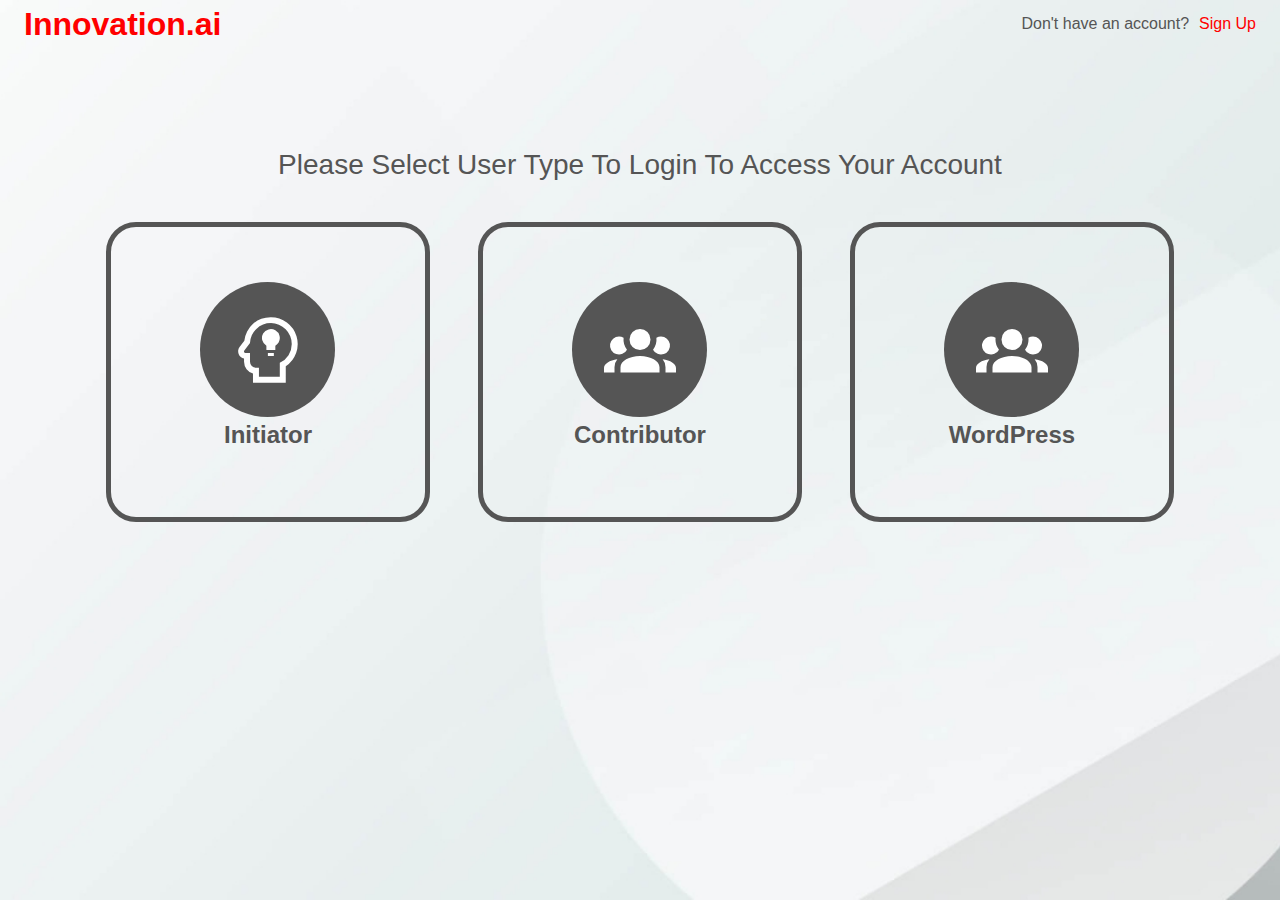
<file: login.html>
<!DOCTYPE html>
<html lang="en">

<head>

    <meta charset="utf-8">
    <meta http-equiv="X-UA-Compatible" content="IE=edge">
    <meta name="viewport" content="width=device-width, initial-scale=1, shrink-to-fit=no">
    <meta name="description" content="">
    <meta name="author" content="">

    <title>SB Admin 2 - Login</title>

    <!-- Custom fonts for this template-->
    <link href="vendor/fontawesome-free/css/all.min.css" rel="stylesheet" type="text/css">
    <!-- Custom styles for this template-->

    <link href="css/login.css" rel="stylesheet">
    <link rel="stylesheet" href="css/common.css">
    <link rel="stylesheet" href="css/animations.css">
    <link href="css/sb-admin-2.min.css" rel="stylesheet">

</head>

<body class="login-bg">

    <header>
        <div class="container-fluid">
            <div class="row align-items-center justify-content-between">
                <div class="col-md-6">
                    <div class="logo">
                        Innovation.ai
                    </div>

                </div>
                <div class="col-md-6">

                    <div class="contact d-flex justify-content-end">

                        <span>Don't have an account?</span> <a href="#"> Sign Up</a>
                    </div>
                </div>
            </div>
        </div>
    </header>

    <div class="container">


        <div class="row">
            <div class="col-lg-12">
                <div class="type-of-login">
                    <h3>Please Select User Type To Login To Access Your Account</h3>
                </div>
            </div>
            <div class="col-md-4 px-md-4 position-relative">

                <!-- select single -->
                <div class="trim-select">
                    <div class="icon-box">
                        <svg xmlns="http://www.w3.org/2000/svg" width="72" height="72" viewBox="0 0 72 72">
                            <g id="MDI_head-lightbulb-outline" data-name="MDI / head-lightbulb-outline"
                                transform="translate(0.185 0.185)">
                                <rect id="Boundary" width="72" height="72" transform="translate(-0.185 -0.185)"
                                    fill="#fff" opacity="0" />
                                <path id="Path_head-lightbulb-outline" data-name="Path / head-lightbulb-outline"
                                    d="M34.739,6.96A20.733,20.733,0,0,1,55.6,27.821,20.472,20.472,0,0,1,43.68,46.6V60.6H22.819v-8.94h-2.98a5.978,5.978,0,0,1-5.96-5.96v-8.94H9.408c-1.192,0-2.086-1.49-1.192-2.384l5.662-7.45A20.743,20.743,0,0,1,34.739,6.96m0-5.96A26.512,26.512,0,0,0,8.216,24.543L3.448,30.8a7.425,7.425,0,0,0,4.47,11.623V45.7a12.155,12.155,0,0,0,8.94,11.623v9.238H49.64V50.172A26.854,26.854,0,0,0,34.739,1m2.98,38.742h-5.96v-2.98h5.96v2.98m4.768-13.411a11.438,11.438,0,0,1-3.278,3.278v4.172h-8.94V29.609a9.124,9.124,0,0,1-3.278-12.219,8.945,8.945,0,0,1,15.5,8.94Z"
                                    transform="translate(3.939 1.98)" fill="#fff" />
                            </g>
                        </svg>
                    </div>
                    <label for="">Initiator</label>
                </div>
            </div>

            <div class="col-md-4 px-md-4 position-relative">

                <!-- select single -->
                <div class="trim-select wow slideInLeft" data-wow-duration="2s" data-wow-delay="5s">

                    <div class="icon-box">
                        <svg id="MDI_account-group" data-name="MDI / account-group" xmlns="http://www.w3.org/2000/svg"
                            width="72" height="72" viewBox="0 0 72 72">
                            <g id="Boundary" fill="#fff" stroke="rgba(0,0,0,0)" stroke-width="1" opacity="0">
                                <rect width="72" height="72" stroke="none" />
                                <rect x="0.5" y="0.5" width="71" height="71" fill="none" />
                            </g>
                            <path id="Path_account-group" data-name="Path / account-group"
                                d="M36,5.5A10.5,10.5,0,1,1,25.5,16,10.5,10.5,0,0,1,36,5.5M15,13a8.856,8.856,0,0,1,4.59,1.26,16.608,16.608,0,0,0,3.39,11.88A9,9,0,1,1,15,13m42,0a9,9,0,1,1-7.98,13.14,16.608,16.608,0,0,0,3.39-11.88A8.856,8.856,0,0,1,57,13M16.5,43.75c0-6.21,8.73-11.25,19.5-11.25s19.5,5.04,19.5,11.25V49h-39V43.75M0,49V44.5c0-4.17,5.67-7.68,13.35-8.7a12.132,12.132,0,0,0-2.85,7.95V49H0m72,0H61.5V43.75a12.132,12.132,0,0,0-2.85-7.95C66.33,36.82,72,40.33,72,44.5Z"
                                transform="translate(0 9.5)" fill="#fff" />
                        </svg>
                    </div>
                    <label for="">Contributor</label>
                </div>
            </div>

            <div class="col-md-4 px-md-4 position-relative">

                <!-- select single -->
                <div class="trim-select">

                    <div class="icon-box">
                        <svg id="MDI_account-group" data-name="MDI / account-group" xmlns="http://www.w3.org/2000/svg"
                            width="72" height="72" viewBox="0 0 72 72">
                            <g id="Boundary" fill="#fff" stroke="rgba(0,0,0,0)" stroke-width="1" opacity="0">
                                <rect width="72" height="72" stroke="none" />
                                <rect x="0.5" y="0.5" width="71" height="71" fill="none" />
                            </g>
                            <path id="Path_account-group" data-name="Path / account-group"
                                d="M36,5.5A10.5,10.5,0,1,1,25.5,16,10.5,10.5,0,0,1,36,5.5M15,13a8.856,8.856,0,0,1,4.59,1.26,16.608,16.608,0,0,0,3.39,11.88A9,9,0,1,1,15,13m42,0a9,9,0,1,1-7.98,13.14,16.608,16.608,0,0,0,3.39-11.88A8.856,8.856,0,0,1,57,13M16.5,43.75c0-6.21,8.73-11.25,19.5-11.25s19.5,5.04,19.5,11.25V49h-39V43.75M0,49V44.5c0-4.17,5.67-7.68,13.35-8.7a12.132,12.132,0,0,0-2.85,7.95V49H0m72,0H61.5V43.75a12.132,12.132,0,0,0-2.85-7.95C66.33,36.82,72,40.33,72,44.5Z"
                                transform="translate(0 9.5)" fill="#fff" />
                        </svg>
                    </div>
                    <label for="">WordPress</label>
                </div>
            </div>

        </div>




    </div>



    <!-- Bootstrap core JavaScript-->
    <script src="vendor/jquery/jquery.min.js"></script>
    <script src="vendor/bootstrap/js/bootstrap.bundle.min.js"></script>
    <script src="js/wow.min.js"></script>

    <!-- Core plugin JavaScript-->
    <script src="vendor/jquery-easing/jquery.easing.min.js"></script>

    <!-- Custom scripts for all pages-->
    <script src="js/custome.js"></script>

    <script>
        new WOW().init();
        </script>

</body>

</html>
</file>
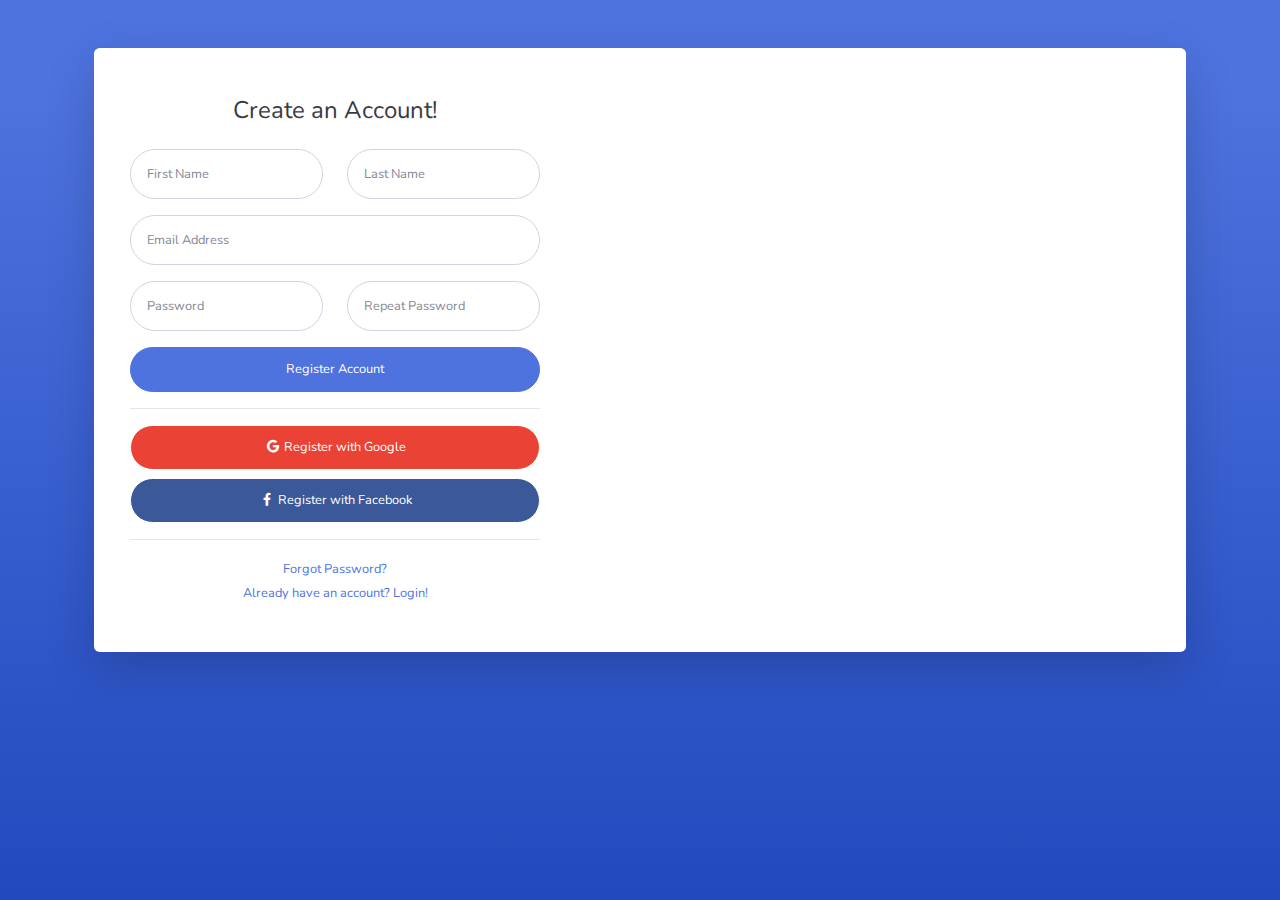
<file: register.html>
<!DOCTYPE html>
<html lang="en">

<head>

    <meta charset="utf-8">
    <meta http-equiv="X-UA-Compatible" content="IE=edge">
    <meta name="viewport" content="width=device-width, initial-scale=1, shrink-to-fit=no">
    <meta name="description" content="">
    <meta name="author" content="">

    <title>SB Admin 2 - Register</title>

    <!-- Custom fonts for this template-->
    <link href="vendor/fontawesome-free/css/all.min.css" rel="stylesheet" type="text/css">
    <link
        href="https://fonts.googleapis.com/css?family=Nunito:200,200i,300,300i,400,400i,600,600i,700,700i,800,800i,900,900i"
        rel="stylesheet">

    <!-- Custom styles for this template-->
    <link href="css/sb-admin-2.min.css" rel="stylesheet">

</head>

<body class="bg-gradient-primary">

    <div class="container">

        <div class="card o-hidden border-0 shadow-lg my-5">
            <div class="card-body p-0">
                <!-- Nested Row within Card Body -->
                <div class="row">
                    <!-- <div class="col-lg-5 d-none d-lg-block bg-register-image"></div>
                    <div class="col-lg-7"> -->
                        <div class="p-5">
                            <div class="text-center">
                                <h1 class="h4 text-gray-900 mb-4">Create an Account!</h1>
                            </div>
                            <form class="user">
                                <div class="form-group row">
                                    <div class="col-sm-6 mb-3 mb-sm-0">
                                        <input type="text" class="form-control form-control-user" id="exampleFirstName"
                                            placeholder="First Name">
                                    </div>
                                    <div class="col-sm-6">
                                        <input type="text" class="form-control form-control-user" id="exampleLastName"
                                            placeholder="Last Name">
                                    </div>
                                </div>
                                <div class="form-group">
                                    <input type="email" class="form-control form-control-user" id="exampleInputEmail"
                                        placeholder="Email Address">
                                </div>
                                <div class="form-group row">
                                    <div class="col-sm-6 mb-3 mb-sm-0">
                                        <input type="password" class="form-control form-control-user"
                                            id="exampleInputPassword" placeholder="Password">
                                    </div>
                                    <div class="col-sm-6">
                                        <input type="password" class="form-control form-control-user"
                                            id="exampleRepeatPassword" placeholder="Repeat Password">
                                    </div>
                                </div>
                                <a href="login.html" class="btn btn-primary btn-user btn-block">
                                    Register Account
                                </a>
                                <hr>
                                <a href="index.html" class="btn btn-google btn-user btn-block">
                                    <i class="fab fa-google fa-fw"></i> Register with Google
                                </a>
                                <a href="index.html" class="btn btn-facebook btn-user btn-block">
                                    <i class="fab fa-facebook-f fa-fw"></i> Register with Facebook
                                </a>
                            </form>
                            <hr>
                            <div class="text-center">
                                <a class="small" href="forgot-password.html">Forgot Password?</a>
                            </div>
                            <div class="text-center">
                                <a class="small" href="login.html">Already have an account? Login!</a>
                            </div>
                        </div>
                    </div>
                </div>
            </div>
        </div>

    </div>

    <!-- Bootstrap core JavaScript-->
    <script src="vendor/jquery/jquery.min.js"></script>
    <script src="vendor/bootstrap/js/bootstrap.bundle.min.js"></script>

    <!-- Core plugin JavaScript-->
    <script src="vendor/jquery-easing/jquery.easing.min.js"></script>

    <!-- Custom scripts for all pages-->
    <script src="js/custome.js"></script>

</body>

</html>
</file>
<file: css/login.css>
.login-bg {
    background-color: #4e73df;
    background-image:url(../img/bg.jpg);
    background-size: cover;
    background-repeat: no-repeat;
}

header {
    display: flex;
    flex-wrap: wrap;
    justify-content: space-between;
    align-items: center;
}

.logo {
    font-size: 32px;
    color: #ff0000;
    font-weight: bold;
}

.logo img {
    margin-right: 6px;
}

.contact {
    display: flex;
    flex-wrap: wrap;
    align-content: center;
}

.contact a{
    color: #ff0000;
}

.contact i {
    border-radius: 50%;
    background-color: rgb(245, 249, 250);
    width: 54px;
    height: 54px;
    display: grid;
    place-content: center;
    color: var(--primary-color);
}

.contact span{
    color: #555;
    padding-right: 10px;
}

.contact_detail {
    margin-right: 30px;
    margin-left: 25px;
}

.trim-select {
    width: 100%;
    height: 300px;
    border:5px solid #555;
    border-radius: 30px;
    display: flex;    
    position: relative;
    transition: 1s ease-in-out;
    margin-bottom: 20px;
    transform: translateX(0);
    align-items: center;
    justify-content: center;
    flex-direction: column;
    cursor: pointer;
}

.trim-select:hover{
    border: 5px solid #ff0000;
}

.trim-select:hover label{
    color: #ff0000;
}

.trim-select:hover .icon-box{
    background-color: #ff0000;
}

.trim-select label {
    font-size: 24px;
    color:#555;
    font-weight: bold;
    pointer-events: none;
}

.icon-box {
    width: 135px;
    height: 135px;
    background-color: #555;
    border-radius: 100px;
    display: flex;
    align-items: center;
    justify-content: center;
}

.icon-box svg{
    width: 72px;

}

.type-of-login {
    font-size: 45px;
    color: #555;
    margin-bottom: 40px;
    line-height: 1.3;
    text-align: center;
    margin-top: 100px;
}

.type-of-login h4{
    font-size: 32px;
    color: #555;
    font-weight: 700;
}

.range-box{
    margin-bottom: 10px;
}
</file>
<file: css/common.css>
html {

    line-height: 1.15;
    -webkit-text-size-adjust: 100%;
    -webkit-tap-highlight-color: transparent
}

article,
aside,
figcaption,
figure,
footer,
header,
hgroup,
main,
nav,
section {
    display: block
}

body {
    margin: 0;
    font-family: 'Lato', sans-serif;
    font-size: 14px;
    font-weight: 400;
    line-height: 1.5;
    color: #555;
    text-align: left;
    background-color: #f5f7fa;
}

.h1,
.h2,
.h3,
.h4,
.h5,
.h6,
h1,
h2,
h3,
h4,
h5,
h6 {
    margin-bottom: 0.5rem;
    font-weight: 400;
    line-height: 1.2;
}

.select-options-parameters {
    width: 100%;
}

/* .page-wrapper {
    position: relative;
}

 .page-header {
    margin-left: 252px;
    width: calc(100% - 252px);
} */

.add-key-point {
    background-color: #F1F1F1;
    border-radius: 6px;
    padding: 15px;
    margin-bottom: 5px;
}

.scroll-to-top {
    position: fixed;
    right: 1rem;
    bottom: 1rem;
    display: none;
    width: 40px;
    height: 40px;
    text-align: center;
    color: #fff;
    background: #6f7bd9;
    line-height: 40px;
}

.scroll-to-top:hover {
    color: #fff;
}

.scroll-to-top i {
    font-weight: 800;
}

.rounded {
    border-radius: 0.35rem !important;
}

.add-button {
    display: flex;
}


.delete-row {
    border: 1px solid #ccc;
}

.form-select,
.form-control {
    font-size: 12px;
    color: #555;
    font-weight: 400;
}

.height-100 {
    height: 100px;
}

.editableTable {
    font-size: 12px;
}

.editableTable .dropdown-toggle::after {
    display: inline-block;
    margin-left: 0;
    vertical-align: 0;
    content: "";
    border-top: 0;
    border-right: 0;
    border-bottom: 0;
    border-left: 0;
}

/* .editableTable .dropdown {
    text-align: center;
} */

.editableTable .dropdown i {
    color: #555;
    padding-right: 5px;
}

.flex-switch-check .form-check {
    min-height: 0;
}

.editableTable .dropdown,
.editableTable .dropdown .dropdown-menu .dropdown-item {
    cursor: pointer;
    font-size: 12px;
}

.flex-switch-check .form-switch .form-check-input {
    width: 40px;
    height: 20px;
    border: 1px solid #ccc;
}

.flex-switch-check .form-switch .form-check-input:checked {
    height: 20px;
    background-color: #0ab339;
    border-color: #0ab339;
}

.flex-switch-check .form-check-input:focus {
    border-color: unset;
    box-shadow: unset;
}

input::-webkit-outer-spin-button,
input::-webkit-inner-spin-button {
    -webkit-appearance: none;
    margin: 0;
}

.tab-content .enter-value input[type="number"] {
    height: 25px;
    width: 60px;
}

.tab-content .Select-Parameters .form-group {
    margin-bottom: 0;
}

.tab-content .description p {
    max-width: 300px;
    overflow: hidden;
    text-overflow: ellipsis;
    white-space: nowrap;
    margin-bottom: 0;
}

.tab-content .description .info-text {
    display: inline-flex;
}

.tab-content .description .info-text span {
    cursor: pointer;
}

.select-parameters-model .modal-dialog p {
    font-size: 14px;
    color: #555;
}

.accordion-button:not(.collapsed) {
    color: #555;
    background-color: #f5f5f5;
}

.accordion-button {
    padding: 10px 15px;
    color: #555;
    font-size: 14px;
    font-weight: 500;
}

.accordion-body {
    padding: 10px 15px;
}

.accordion-button:hover {
    background-color: #f5f5f5;
}

.accordion-button:not(.collapsed)::after {
    background-image: url(../img/accordin-dwon-arrow.svg);
    background-repeat: no-repeat;
    fill: #555;
}

.save-btn,
.delete-btn,
.edit-btn {
    font-size: 12px;
    margin-bottom: 4px;
}

.delete-btn a,
.delete-btn a i {
    color: #ff0000 !important;
}

.save-btn a,
.save-btn a i {
    color: #0ab339 !important;
}

.modal-footer .btn-secondary {
    background-color: #555;
}

.key-filter i {
    color: #fff;
    font-size: 12px;
    cursor: pointer;
}

.key-filter .dropdown-toggle::after {
    border-top: 0;
    border-right: 0;
    border-bottom: 0;
    border-left: 0;
}

.key-filter .dropdown-menu.show {
    padding: 10px;
    border-radius: 0;
    border-left: 2px solid #6f7bd9;
    min-height: 150px;
    overflow-y: scroll;
}

.key-filter .dropdown-menu.show .filter-search {
    font-size: 12px;
    font-weight: normal;
    margin-bottom: 15px;
}

.key-filter .dropdown-menu.show .form-check .form-check-label,
.key-filter .dropdown-menu.show .form-check .form-check-label {
    font-size: 12px;
    font-weight: normal;
}


/* ===== Scrollbar CSS ===== */

.key-filter .dropdown-menu ::-webkit-scrollbar-track {
    -webkit-box-shadow: inset 0 0 6px rgba(0, 0, 0, 0.3);
    background-color: #F5F5F5;
    border-radius: 10px;
}

.key-filter .dropdown-menu ::-webkit-scrollbar {
    width: 10px;
    background-color: #F5F5F5;
}

.key-filter .dropdown-menu ::-webkit-scrollbar-thumb {
    background-color: #555;
    border-radius: 10px;

}


/* ===== Scrollbar CSS ===== */
  /* Firefox */
  * {
    scrollbar-width: auto;
    scrollbar-color: #6f7bd9 #ffffff;
  }

  /* Chrome, Edge, and Safari */
  *::-webkit-scrollbar {
    width: 10px;
  }

  *::-webkit-scrollbar-track {
    background: #ffffff;
  }

  *::-webkit-scrollbar-thumb {
    background-color: #6f7bd9;
    border-radius: 6px;
    border: 3px solid #ffffff;
  }

/*user-information*/

.user-information .dropdown-item,
.user-information .dropdown-item i {
    font-size: 14px;
    color: #555;
}

.user-information .dropdown-item i {
    padding-right: 5px;
    color: #555;
}

.user-information .arrow-up {
    width: 0;
    height: 0;
    border-left: 8px solid transparent;
    border-right: 8px solid transparent;
    border-bottom: 10px solid rgb(255, 255, 255);
    position: absolute;
    right: 11px;
    top: -10px;
}

.sticky {
    position: fixed;
    top: 0;
    width: 100%;
}

.sticky+.content {
    padding-top: 102px;
}


text-xs {
    font-size: .7rem
}

.text-lg {
    font-size: 1.2rem
}

.text-gray-100 {
    color: #f8f9fc !important
}

.text-gray-200 {
    color: #eaecf4 !important
}

.text-gray-300 {
    color: #dddfeb !important
}

.text-gray-400 {
    color: #d1d3e2 !important
}

.text-gray-500 {
    color: #b7b9cc !important
}

.text-gray-600 {
    color: #858796 !important
}

.text-gray-700 {
    color: #6e707e !important
}

.text-gray-800 {
    color: #5a5c69 !important
}

.text-gray-900 {
    color: #3a3b45 !important
}


.global-search i {
    color: #6f7bd9;
    cursor: default;
}

/*Tool Tip*/
/* .tooltip-inner {
    background-color: #2f4fff;
    box-shadow: 0px 0px 4px black;
    opacity: 1 !important;
}
.tooltip.bs-tooltip-right .tooltip-arrow::before {
    border-right-color: #2f4fff !important;
}
.tooltip.bs-tooltip-left .tooltip-arrow::before {
    border-left-color: #2f4fff !important;
}
.tooltip.bs-tooltip-bottom .tooltip-arrow::before {
    border-bottom-color: #2f4fff !important;
}
.tooltip.bs-tooltip-top .tooltip-arrow::before {
    border-top-color: #2f4fff !important;
} */

.row-page-options {
    width: 70px;
}

.range-slide-wrapper {
    width: 75%;
    margin: 0 auto;
}

.range-wrap {
    position: relative;
    margin: 0 auto 30px;
}

.range {
    width: 100%;
}

/* .bubble {
    background: #6f7bd9;
    color: #fff;
    padding: 4px 12px;
    position: absolute;
    border-radius: 6px;
    left: 50%;
    font-size: 12px;
    transform: translateX(-50%);
    margin-top: 21px;
  } */
/* .bubble::after {
    content: "";
    position: absolute;
    width: 2px;
    height: 2px;
    background: #6f7bd9;
    top: -1px;
    left: 47%;
  } */

.range-wrap .form-label {
    font-size: 14px;
    font-family: 'Lato', sans-serif;
}

.page-title h4 {
    margin-bottom: 0;
    color: #555;
    font-size: 18px;
    font-weight: 600;
}

.breadcrumb .home-icon a>svg {
    color: #6f7bd9;
    width: 14px;
}

.breadcrumb .breadcrumb-item {
    font-size: 14px;
}

.breadcrumb-item+.breadcrumb-item {
    padding-left: 5px;
}

.button-wrappr {
    display: flex;
    align-items: center;
    justify-content: center;
    gap: 7px;
}

.button-wrappr svg {
    width: 14px;
    margin-right: 7px;
}


.purple-gradient {
    /* background-color:#6f7bd9; */
    /* background-image: linear-gradient(115deg, #1cb5f2, #8679d1); */
}

/* .gradient-text {
    background-color: #1cb5f2;
    background-image: linear-gradient(115deg, #1cb5f2, #8679d1);
    background-size: 100%;
    background-repeat: repeat;
    -webkit-background-clip: text;
    -webkit-text-fill-color: transparent;
    -moz-background-clip: text;
    -moz-text-fill-color: transparent;
} */



/*Border */

.border-left-primary {
    border-left: 2px solid #6f7bd9;
}

.border-bottom-primary {
    border-bottom: 2px solid #4e73df !important
}

.border-left-secondary {
    border-left: 2px solid #858796 !important
}

.border-bottom-secondary {
    border-bottom: 1px solid #858796 !important
}

.border-left-success {
    border-left: 2px solid #1cc88a !important
}

.border-bottom-success {
    border-bottom: 2px solid #1cc88a !important
}

.border-left-info {
    border-left: 2px solid #6f7bd9 !important
}

.border-bottom-info {
    border-bottom: 2px solid #6f7bd9 !important;
    border-radius: 7px;
}

.border-left-warning {
    border-left: 2px solid #f6c23e !important
}

.border-bottom-warning {
    border-bottom: 2px solid #f6c23e !important
}

.border-left-danger {
    border-left: 2px solid #e74a3b !important
}

.border-bottom-danger {
    border-bottom: 2px solid #e74a3b !important
}

.border-left-light {
    border-left: 2px solid #f8f9fc !important
}

.border-bottom-light {
    border-bottom: 2px solid #f8f9fc !important
}

.border-left-dark {
    border-left: 2px solid #ccc !important
}

.border-bottom-dark {
    border-bottom: 2px solid #5a5c69 !important
}


.path1,
.path2 {
    stroke-dasharray: 104;
    stroke-dashoffset: -71;
    transition: 1s all ease;
}

.cross {
    stroke-dashoffset: 68;
}

.mline {
    stroke-dasharray: 41;
    stroke-dashoffset: -82;
    transition: 1s all ease;
}

.hide {
    stroke-dasharray: 43;
    stroke-dashoffset: 130;
}

.svgburg {
    position: absolute;
    left: 50%;
    top: 50%;
}

.modal-header {
    position: relative;
    background-color: #f8f9fc;
}

.modal-header .modal-title {
    font-weight: 600;
    font-size: 16px;
    color: #555;
}


.modal-header .btn-close {
    appearance: none;
    border: none;
    height: 17px;
    width: 17px;
    margin: auto;
    position: absolute;
    visibility: visible;    
    z-index: 10;
    border: unset;
    right: -15px;
    top: -23px;
    background: #555;
    opacity: unset;
    color: #fff;
    font-size: 18px;
    font-weight: 700;
    border-radius: 100%;
    display: flex;
    align-items: center;
    justify-content: center;

}

#content .title-befor-content-load {
    align-items: center;
    display: flex;
    flex-direction: column;
    justify-content: center;
    text-align: center;
    height: 100%;
}

#content .title-befor-content-load img {
    margin-bottom: 20px;
}

#content .title-befor-content-load h4 {
    font-size: 16px;
    font-weight: 700;
}

#open-business-scenerio {
    display: none;
}

.table-title {
    font-size: 16px;
    font-weight: 600;
    color: #555;
    border-left: 1px solid #6f7bd9;
    padding-left: 10px;
}


/*model*/

.modal.right .modal-dialog {
    position: fixed;
    margin: auto;
    width: 500px;
    height: 100%;
    -webkit-transform: translate3d(0%, 0, 0);
    -ms-transform: translate3d(0%, 0, 0);
    -o-transform: translate3d(0%, 0, 0);
    transform: translate3d(0%, 0, 0);
}

.modal.left .modal-content,
.modal.right .modal-content {
    height: 100%;
    overflow-y: auto;
}



/*Left*/
.modal.left.fade .modal-dialog {
    left: 0px;
    -webkit-transition: opacity 0.3s linear, left 0.3s ease-out;
    -moz-transition: opacity 0.3s linear, left 0.3s ease-out;
    -o-transition: opacity 0.3s linear, left 0.3s ease-out;
    transition: opacity 0.3s linear, left 0.3s ease-out;
}

.modal.left.fade.in .modal-dialog {
    left: 0;
}

/*Right*/
.modal.right.fade .modal-dialog {
    right: 0px;
    -webkit-transition: opacity 0.3s linear, right 0.3s ease-out;
    -moz-transition: opacity 0.3s linear, right 0.3s ease-out;
    -o-transition: opacity 0.3s linear, right 0.3s ease-out;
    transition: opacity 0.3s linear, right 0.3s ease-out;
}

.modal.right.fade.in .modal-dialog {
    right: 0;
}

.modal.right.fade .modal-dialog {
    right: 0;
}

/* ----- MODAL STYLE ----- */
.modal-content {
    border-radius: 0;
    border: none;
}

.modal-header {
    border-bottom-color: #EEEEEE;
    background-color: #FAFAFA;
}

.modal.show .modal-dialog {
    -webkit-transform: none;
    -ms-transform: none;
    transform: none;
}

/* .modal-dialog {
    max-width: 700px;
    margin-right: auto;
    margin-left: auto;
} */


/*Step Count Css*/

.wizard-inner-box {}

.wizard-inner-box .inner-title h1 {
    color: #000;
    font-size: 22px;
    font-weight: 600;
}

.step-progressbar-wrap {
    /* display: flex;
    justify-content: center;
    align-items: center; */


}

.arrow-step-wrap {
    display: flex;
    flex-flow: row nowrap;
    list-style: none;
}

.arrow-step-wrap li {
    position: relative;
    margin-right: 10px;
    padding: 8px 15px;
    background-color: transparent;
    color: white;
    text-align: center;
    font-size: 18px;
    font-weight: 600;
    display: flex;
    justify-content: center;
    align-items: center;
}

/* .arrow-step-wrap li:before {
 left: 0;
 border-color: transparent transparent transparent white !important;
} */

.arrow-step-wrap li:after {
    transform: translateX(100%);
    right: 0;
    border-left-color: inherit;
}

.arrow-step-wrap .step:after,
.arrow-step-wrap .step:before {
    position: absolute;
    top: 0;
    content: " ";
    border-style: solid;
    border-width: 30px 0 30px 10px;
    border-color: transparent transparent transparent #0076cb;
}

.step-progressbar-wrap {
    margin-top: 30px;
}

.step-progressbar-wrap .card .card-body {
    background-color: #e8e8ea;
}

.bg-gradient-01 {
    background: hsla(202, 94%, 66%, 1);
    background: linear-gradient(135deg, hsla(202, 94%, 66%, 1) 0%, hsla(213, 53%, 44%, 1) 100%);
    background: -moz-linear-gradient(135deg, hsla(202, 94%, 66%, 1) 0%, hsla(213, 53%, 44%, 1) 100%);
    background: -webkit-linear-gradient(135deg, hsla(202, 94%, 66%, 1) 0%, hsla(213, 53%, 44%, 1) 100%);

}

.bg-gradient-02 {
    background: hsla(202, 94%, 66%, 1);
    background: linear-gradient(80deg, hsla(202, 94%, 66%, 1) 0%, hsla(78, 96%, 41%, 1) 0%, hsla(99, 59%, 37%, 1) 100%);
    background: -moz-linear-gradient(80deg, hsla(202, 94%, 66%, 1) 0%, hsla(78, 96%, 41%, 1) 0%, hsla(99, 59%, 37%, 1) 100%);
    background: -webkit-linear-gradient(80deg, hsla(202, 94%, 66%, 1) 0%, hsla(78, 96%, 41%, 1) 0%, hsla(99, 59%, 37%, 1) 100%);
}

.bg-gradient-03 {
    background: hsla(202, 94%, 66%, 1);
    background: linear-gradient(90deg, hsla(202, 94%, 66%, 1) 0%, hsla(78, 96%, 41%, 1) 0%, hsla(358, 68%, 54%, 1) 0%, hsla(350, 59%, 44%, 1) 100%);
    background: -moz-linear-gradient(90deg, hsla(202, 94%, 66%, 1) 0%, hsla(78, 96%, 41%, 1) 0%, hsla(358, 68%, 54%, 1) 0%, hsla(350, 59%, 44%, 1) 100%);
    background: -webkit-linear-gradient(90deg, hsla(202, 94%, 66%, 1) 0%, hsla(78, 96%, 41%, 1) 0%, hsla(358, 68%, 54%, 1) 0%, hsla(350, 59%, 44%, 1) 100%);
}

.bg-gradient-04 {
    background: hsla(0, 90%, 65%, 1);
    background: linear-gradient(90deg, hsla(0, 90%, 65%, 1) 0%, hsla(27, 100%, 62%, 1) 0%, hsla(0, 73%, 62%, 1) 100%, hsla(27, 79%, 53%, 1) 100%);
    background: -moz-linear-gradient(90deg, hsla(0, 90%, 65%, 1) 0%, hsla(27, 100%, 62%, 1) 0%, hsla(0, 73%, 62%, 1) 100%, hsla(27, 79%, 53%, 1) 100%);
    background: -webkit-linear-gradient(90deg, hsla(0, 90%, 65%, 1) 0%, hsla(27, 100%, 62%, 1) 0%, hsla(0, 73%, 62%, 1) 100%, hsla(27, 79%, 53%, 1) 100%);
}

.bg-gradient-05 {
    background: hsla(49, 98%, 63%, 1);
    background: linear-gradient(90deg, hsla(49, 98%, 63%, 1) 0%, hsla(78, 96%, 41%, 1) 0%, hsla(203, 66%, 32%, 1) 0%, hsla(204, 93%, 22%, 1) 100%);
    background: -moz-linear-gradient(90deg, hsla(49, 98%, 63%, 1) 0%, hsla(78, 96%, 41%, 1) 0%, hsla(203, 66%, 32%, 1) 0%, hsla(204, 93%, 22%, 1) 100%);
    background: -webkit-linear-gradient(90deg, hsla(49, 98%, 63%, 1) 0%, hsla(78, 96%, 41%, 1) 0%, hsla(203, 66%, 32%, 1) 0%, hsla(204, 93%, 22%, 1) 100%);
}



.bg-gradient-06 {
    background: hsla(49, 98%, 63%, 1);
    background: linear-gradient(90deg, hsla(49, 98%, 63%, 1) 0%, hsla(78, 96%, 41%, 1) 0%, hsla(49, 98%, 62%, 1) 0%, hsla(37, 100%, 59%, 1) 100%);
    background: -moz-linear-gradient(90deg, hsla(49, 98%, 63%, 1) 0%, hsla(78, 96%, 41%, 1) 0%, hsla(49, 98%, 62%, 1) 0%, hsla(37, 100%, 59%, 1) 100%);
    background: -webkit-linear-gradient(90deg, hsla(49, 98%, 63%, 1) 0%, hsla(78, 96%, 41%, 1) 0%, hsla(49, 98%, 62%, 1) 0%, hsla(37, 100%, 59%, 1) 100%);
}

.card {
    border: 1px solid #cbd0dd !important;
}

.card-step-count {
    /* background: #6f7bd9; */
    display: flex;
    align-items: center;
    justify-content: center;
    padding: 20px;
    color: #fff;
    font-size: 24px;
    position: relative;
}

.card-step-count .number {
    font-size: 24px;
    display: inline-flex;
    width: 60px;
    height: 60px;
    border: 2px solid #fff;
    border-radius: 100%;
    align-items: center;
    justify-content: center;
    font-weight: 900;
}

.card-step-count .step-text {
    position: absolute;
    right: 20px;
    top: 20px;
    font-size: 18px;
}

.step-progressbar-wrap .card .card-title {
    font-size: 16px;
    font-weight: 600;
}

.step-progressbar-wrap .card .card-body .card-text {
    font-size: 12px;
    display: -webkit-box;
    -webkit-line-clamp: 2;
    -webkit-box-orient: vertical;
    overflow: hidden;
}
</file>
<file: css/animations.css>
/* moveInLeft Animation */ 

@-webkit-keyframes moveInLeft {
	0%{
		opacity:0;
		-webkit-transform:translateX(-50px);
		        transform:translateX(-50px);
	}
	80%{
		-webkit-transform:translateX(10px);
		        transform:translateX(10px);
	}
	100%{
		opacity: 1;
		-webkit-transform:translate(0);
		        transform:translate(0);
	}
}
@keyframes moveInLeft {
	0%{
		opacity:0;
		-webkit-transform:translateX(-50px);
		        transform:translateX(-50px);
	}
	80%{
		-webkit-transform:translateX(10px);
		        transform:translateX(10px);
	}
	100%{
		opacity: 1;
		-webkit-transform:translate(0);
		        transform:translate(0);
	}
}
/* moveInRight Animation */ 

@-webkit-keyframes moveInRight{
	0%{
		opacity: 0;
		-webkit-transform:translateX(50px);
		        transform:translateX(50px);
	}
	80%{
		-webkit-transform:translateX(-10px);
		        transform:translateX(-10px);
	}
	100%{
		opacity: 1;
	-webkit-transform:translate(0);
	        transform:translate(0);
	}
}
@keyframes moveInRight{
	0%{
		opacity: 0;
		-webkit-transform:translateX(50px);
		        transform:translateX(50px);
	}
	80%{
		-webkit-transform:translateX(-10px);
		        transform:translateX(-10px);
	}
	100%{
		opacity: 1;
	-webkit-transform:translate(0);
	        transform:translate(0);
	}
}
/* movecircles Animation */

@-webkit-keyframes movecircles{
    0% {
        margin-left: 1000px;
    }
    100% {
        margin-left: -1000px;
    }
}
@keyframes movecircles{
    0% {
        margin-left: 1000px;
    }
    100% {
        margin-left: -1000px;
    }
}
/* Rotate Animation */

@-webkit-keyframes roatateAnim {
	0%{
		opacity: 1;
		-webkit-transform:translateY(10px);
		        transform:translateY(10px);
		-webkit-transform:rotate(10deg);
		        transform:rotate(10deg);
	}
	100%{
		opacity:2;
		-webkit-transform:translate(0);
		        transform:translate(0);
		-webkit-transform:rotate(360deg);
		        transform:rotate(360deg);
	}
}
@keyframes roatateAnim {
	0%{
		opacity: 1;
		-webkit-transform:translateY(10px);
		        transform:translateY(10px);
		-webkit-transform:rotate(10deg);
		        transform:rotate(10deg);
	}
	100%{
		opacity:2;
		-webkit-transform:translate(0);
		        transform:translate(0);
		-webkit-transform:rotate(360deg);
		        transform:rotate(360deg);
	}
}
/* MoveUpDown Animation */

@-webkit-keyframes MoveUpDown {
	0% {
		-webkit-transform:translateY(0);
		        transform:translateY(0);
	}
	100% {
	-webkit-transform:translateY(30px);
	        transform:translateY(30px);
}
}
@keyframes MoveUpDown {
	0% {
		-webkit-transform:translateY(0);
		        transform:translateY(0);
	}
	100% {
	-webkit-transform:translateY(30px);
	        transform:translateY(30px);
}
}
/* Drift Animation */

@-webkit-keyframes drift{
	from {
		-webkit-transform:rotate(360deg);
		        transform:rotate(360deg);
	}
}
@keyframes drift{
	from {
		-webkit-transform:rotate(360deg);
		        transform:rotate(360deg);
	}
}
/* Left Animation */

@-webkit-keyframes animationLeft{
	49% { -webkit-transform:translateX(100%); transform:translateX(100%);}
	50% {opacity:0; -webkit-transform:translateX(-100%); transform:translateX(-100%);}
	51% {opacity:1;}
}
@keyframes animationLeft{
	49% { -webkit-transform:translateX(100%); transform:translateX(100%);}
	50% {opacity:0; -webkit-transform:translateX(-100%); transform:translateX(-100%);}
	51% {opacity:1;}
}
</file>
